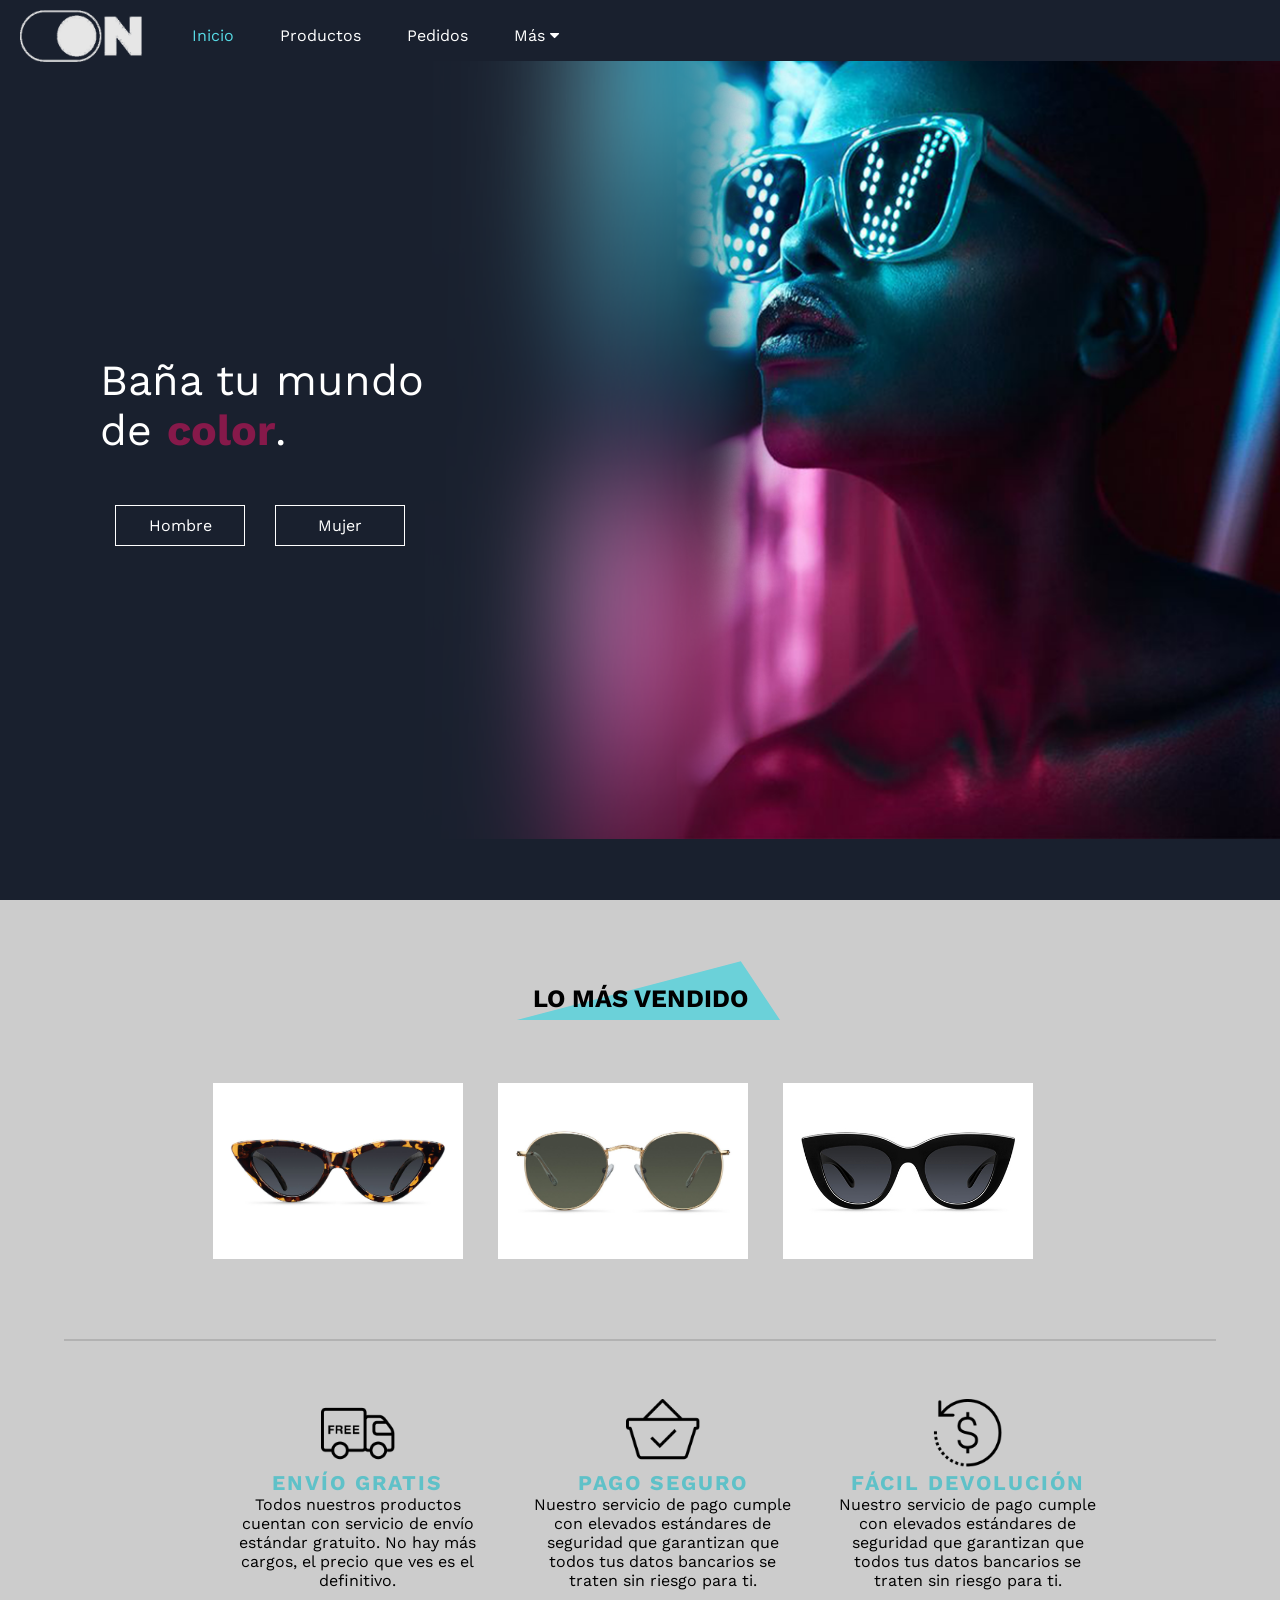
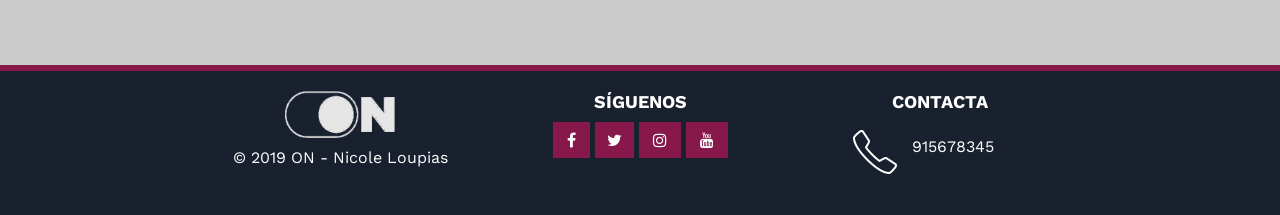
<file: index.html>
<!DOCTYPE html>
<html>
<head>
  
	<title></title>
	<link rel="stylesheet" type="text/css" href="style.css">
  <meta name="viewport" content="width=device-width, initial-scale=1">
  <meta charset="utf-8">
<script
  src="https://code.jquery.com/jquery-3.3.1.min.js"
  integrity="sha256-FgpCb/KJQlLNfOu91ta32o/NMZxltwRo8QtmkMRdAu8="
  crossorigin="anonymous"></script>
<script> 
  $(document).ready(function(){       
   var scroll_start = 0;
   var startchange = $('.contain');
   var offset = 160;
    if (startchange.length){
   $(document).scroll(function() { 
      scroll_start = $(this).scrollTop();
      if(scroll_start > offset) {
          $(".nav").addClass('scroll');
          $(".dropbtn").addClass('scroll');
       } else {
          $('.nav').removeClass('scroll');
       }
   });
    }
});
</script>

</head>
<body>

  <div class="nav">
    <div class="logo">
      <img src="Imagenes/Importantes/logo.png" alt="logo">
    </div>
    <div class="navbar"> 
	 	<a href="landing.html" style="color:#57DBE6">Inicio</a>
 		<a href="productos.html">Productos</a>
 		<a href="pedidos.html">Pedidos</a>
  	<div class="dropdown">
    <button class="dropbtn">Más
      <i class="fa fa-caret-down"></i>
    </button>
    <div class="dropdown-content">
      <a href="quienesSomos.html">Quiénes somos</a>
      <a href="novedades.html">Novedades</a>
    </div>
    </div> 
    </div>
  </div>
  <header>
    <div class="frase">Baña tu mundo de <span class="color">color</span>.</div>
    
    <div class="botones">
   <a href="hombres.html" class="button">Hombre</a>
    <a href="mujeres.html" class="button">Mujer</a>
    </div>
    
  </header>
  <div class="contain">
      <div class="clippy"></div>
      <p>LO MÁS VENDIDO</p>

        

  <div class="fila">
    <div class="fila_interna">

      <div class="producto">
        <div class="producto__media">
          <img class="producto__img" src="Imagenes/Productos/mujer/Gafa_front_02.jpg" alt=""  />
        </div>
        <div class="producto__details">
          <div class="producto__title">
            <a href="producto.html" class="producto_link">COMPRAR</a>
          </div>
        </div>
      </div>

      <div class="producto">
        <div class="producto__media">
          <img class="producto__img" src="Imagenes/Productos/hombre/Gafa_1_Front_169d3aca-ee52-4d53-9484-040efdf339a8.jpg" alt=""  />
        </div>
        <div class="producto__details">
          <div class="producto__title">
            <a href="/" class="producto_link">COMPRAR</a>
          </div>
        </div>
      </div>

      <div class="producto">
        <div class="producto__media">
          <img class="producto__img" src="Imagenes/Productos/mujer/UCF-15S-1085_94_02.jpg" alt=""  />
        </div>
        <div class="producto__details">
          <div class="producto__title">
            <a href="/" class="producto_link">COMPRAR</a>
          </div>
        </div>
      </div>

  </div> 
 </div>
  </div>
<hr>
<div class="container">
<div class="info">
  <img src="Imagenes/Extra/5625f6709776e.png" alt="freeshipping">
  <span class="titleInfo">ENVÍO GRATIS</span>
     <p> Todos nuestros productos
      cuentan con servicio de 
      envío estándar gratuito.
      No hay más cargos, el
      precio que ves es el definitivo.
    </p>
</div>
<div class="info">
    <img src="Imagenes/Extra/icons8-paid-100.png" alt="safe">
  <span class="titleInfo">PAGO SEGURO</span>
     <p> Nuestro servicio de pago
cumple con elevados estándares
de seguridad que garantizan
que todos tus datos bancarios
se traten sin riesgo para ti.
    </p>
</div>
<div class="info">
   <img src="Imagenes/Extra/icons8-transaction-100.png" alt="devolver">
  <span class="titleInfo">FÁCIL DEVOLUCIÓN</span>
     <p> Nuestro servicio de pago
cumple con elevados estándares
de seguridad que garantizan
que todos tus datos bancarios
se traten sin riesgo para ti.
    </p>

</div>
</div>

<footer>
  <div class="columna">
     <img src="Imagenes/Importantes/logo.png" alt="logo" class="logofooter">
    © 2019 ON - Nicole Loupias
  </div>
  <div class="columna">
    <span class="tituloColumna">SÍGUENOS</span>
    <ul class="social-icons">
        <li><a href="http://www.facebook.com" class="social-icon"> <i class="fa fa-facebook"></i></a></li>
        <li><a href="http://www.twitter.com" class="social-icon"> <i class="fa fa-twitter"></i></a></li>
        <li><a href="http://www.instagram.com" class="social-icon"> <i class="fa fa-instagram"></i></a></li>
        <li><a href="http://www.youtube.com" class="social-icon"> <i class="fa fa-youtube"></i></a></li>
    </ul>
  </div>
  <div class="columna">
    <span class="tituloColumna">CONTACTA</span>
  <p><img src="Imagenes/Extra/icons8-phone-100.png" alt="safe" class="telefono">
    <span class="numero">915678345</span></p>
  </div>
</footer>
</body>
</html>
</file>
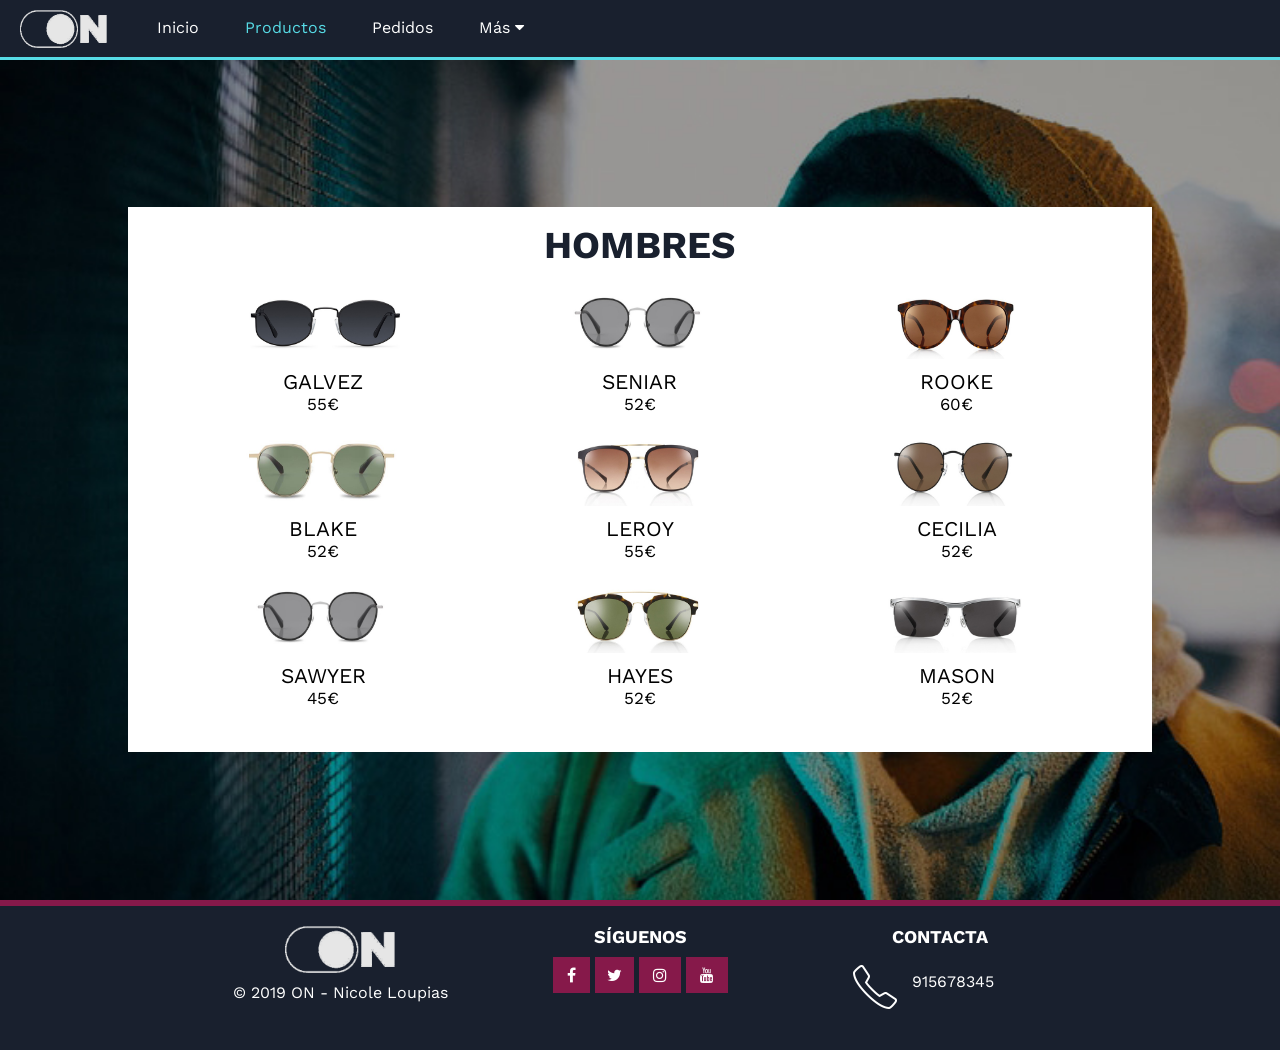
<file: hombres.html>
<!DOCTYPE html>
<html>
<head>
  
	<title></title>
	<link rel="stylesheet" type="text/css" href="hombres.css">
  <meta name="viewport" content="width=device-width, initial-scale=1">
  <meta charset="utf-8">

</head>
<body>

  <div class="nav">
    <div class="logo">
      <img src="Imagenes/Importantes/logo.png" alt="logo">
    </div>
    <div class="navbar"> 
    <a href="index.html" >Inicio</a>
    <a href="productos.html" style="color:#57DBE6">Productos</a>
    <a href="pedidos.html">Pedidos</a>
    <div class="dropdown">
    <button class="dropbtn">Más 
      <i class="fa fa-caret-down"></i>
    </button>
    <div class="dropdown-content">
      <a href="quienesSomos.html" >Quiénes somos</a>
      <a href="novedades.html">Novedades</a>
    </div>
    </div> 
    </div>
  </div>

<section>
  <article>
    <span class="titulo">HOMBRES</span>
     <div class="grid-container">
      <div class="grid-item">
        <div class="item-imagen i1"></div>
        <div class="nombreProducto">GALVEZ</div>
        <div class="precioProducto">55€</div>
      </div>
      <div class="grid-item">
        <div class="item-imagen i2"></div>
        <div class="nombreProducto">SENIAR</div>
        <div class="precioProducto">52€</div>
      </div>
      <div class="grid-item">
        <div class="item-imagen i3"></div>
        <div class="nombreProducto">ROOKE</div>
        <div class="precioProducto">60€</div>
      </div>  
      <div class="grid-item">
        <div class="item-imagen i4"></div>
        <div class="nombreProducto">BLAKE</div>
        <div class="precioProducto">52€</div>
      </div>
      <div class="grid-item">
        <div class="item-imagen i5"></div>
        <div class="nombreProducto">LEROY</div>
        <div class="precioProducto">55€</div>   
      </div>
      <div class="grid-item">
       <div class="item-imagen i6"></div>
        <div class="nombreProducto">CECILIA</div>
        <div class="precioProducto">52€</div>       
      </div>  
      <div class="grid-item">
       <div class="item-imagen i8"></div>
        <div class="nombreProducto">SAWYER</div>
        <div class="precioProducto">45€</div>
      </div>
      <div class="grid-item">
       <div class="item-imagen i7"></div>
        <div class="nombreProducto">HAYES</div>
        <div class="precioProducto">52€</div>
      </div>

      <div class="grid-item">    
       <div class="item-imagen i9"></div>
        <div class="nombreProducto">MASON</div>
        <div class="precioProducto">52€</div>
      </div> 
      <div class="grid-item">
        <div class="item-imagen i1"></div>
        <div class="nombreProducto">CLAIRE</div>
        <div class="precioProducto">55€</div>
      </div>
      <div class="grid-item">
        <div class="item-imagen i2"></div>
        <div class="nombreProducto">SENIAR</div>
        <div class="precioProducto">52€</div>
      </div>
      <div class="grid-item">
       <div class="item-imagen i3"></div>
        <div class="nombreProducto">ROOKE</div>
        <div class="precioProducto">60€</div>
      </div>  
  </div>

  </article>
</section>
<footer>
  <div class="columna">
     <img src="Imagenes/Importantes/logo.png" alt="logo" class="logofooter">
    © 2019 ON - Nicole Loupias
  </div>
  <div class="columna">
    <span class="tituloColumna">SÍGUENOS</span>
    <ul class="social-icons">
        <li><a href="http://www.facebook.com" class="social-icon"> <i class="fa fa-facebook"></i></a></li>
        <li><a href="http://www.twitter.com" class="social-icon"> <i class="fa fa-twitter"></i></a></li>
        <li><a href="http://www.instagram.com" class="social-icon"> <i class="fa fa-instagram"></i></a></li>
        <li><a href="http://www.youtube.com" class="social-icon"> <i class="fa fa-youtube"></i></a></li>
    </ul>
  </div>
  <div class="columna">
    <span class="tituloColumna">CONTACTA</span>
  <p><img src="Imagenes/Extra/icons8-phone-100.png" alt="safe" class="telefono">
    <span class="numero">915678345</span></p>
  </div>
</footer>
</body>
</html>
</file>
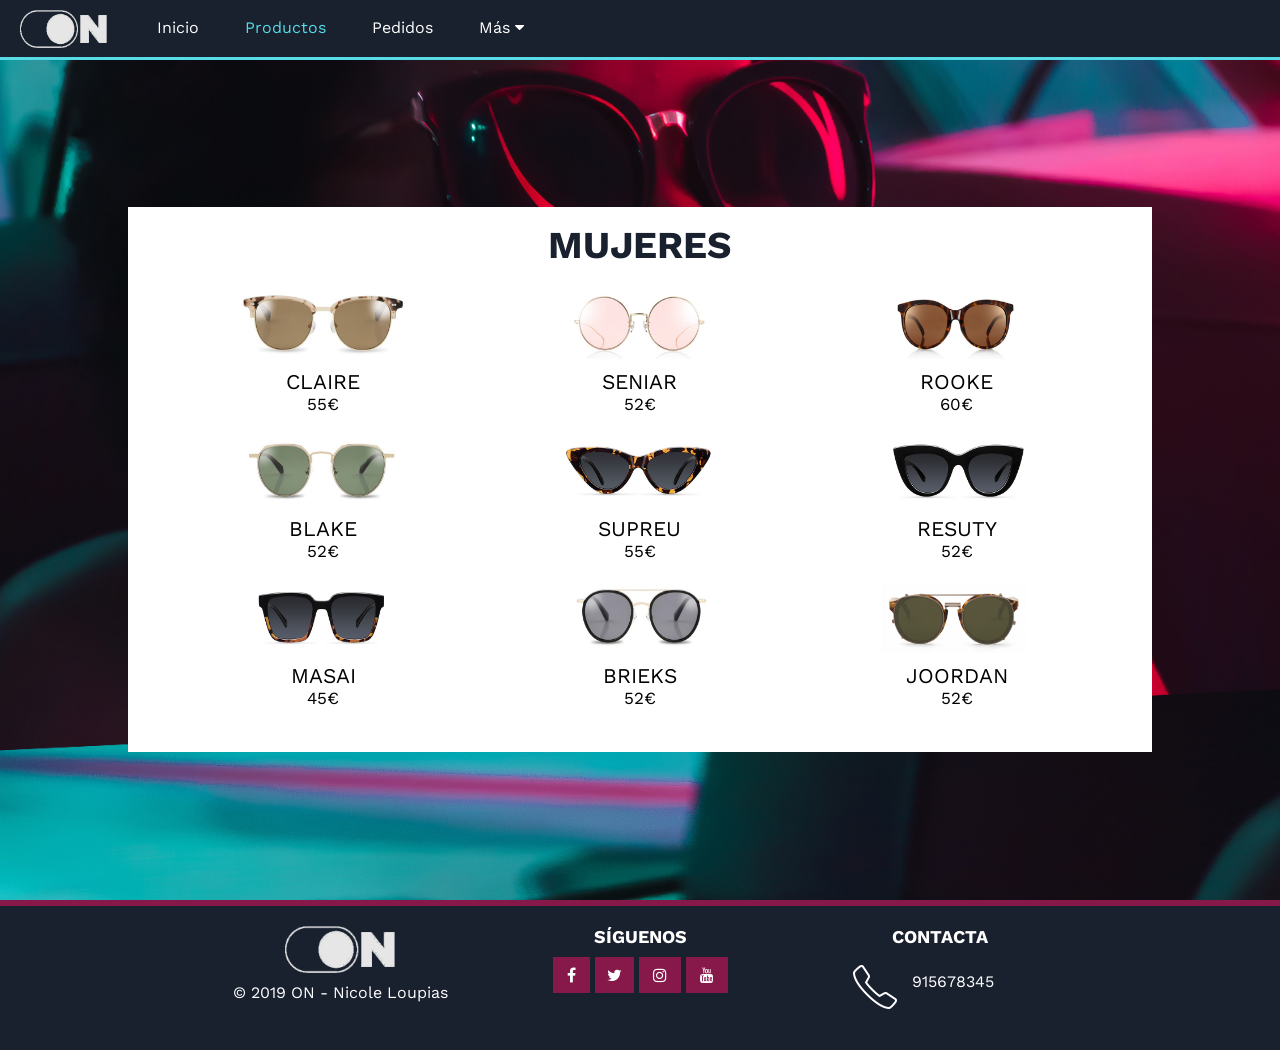
<file: mujeres.html>
<!DOCTYPE html>
<html>
<head>
  
	<title></title>
	<link rel="stylesheet" type="text/css" href="mujeres.css">
  <meta name="viewport" content="width=device-width, initial-scale=1">
  <meta charset="utf-8">

</head>
<body>

  <div class="nav">
    <div class="logo">
      <img src="Imagenes/Importantes/logo.png" alt="logo">
    </div>
    <div class="navbar"> 
    <a href="index.html" >Inicio</a>
    <a href="productos.html" style="color:#57DBE6">Productos</a>
    <a href="pedidos.html">Pedidos</a>
    <div class="dropdown">
    <button class="dropbtn">Más 
      <i class="fa fa-caret-down"></i>
    </button>
    <div class="dropdown-content">
      <a href="quienesSomos.html" >Quiénes somos</a>
      <a href="novedades.html">Novedades</a>
    </div>
    </div> 
    </div>
  </div>

<section>
  <article>
    <span class="titulo">MUJERES</span>
     <div class="grid-container">
      <div class="grid-item">
        <div class="item-imagen i1"></div>
        <div class="nombreProducto">CLAIRE</div>
        <div class="precioProducto">55€</div>
      </div>
      <div class="grid-item">
        <div class="item-imagen i2"></div>
        <div class="nombreProducto">SENIAR</div>
        <div class="precioProducto">52€</div>
      </div>
      <div class="grid-item">
        <div class="item-imagen i3"></div>
        <div class="nombreProducto">ROOKE</div>
        <div class="precioProducto">60€</div>
      </div>  
      <div class="grid-item">
        <div class="item-imagen i4"></div>
        <div class="nombreProducto">BLAKE</div>
        <div class="precioProducto">52€</div>
      </div>
      <div class="grid-item">
        <div class="item-imagen i5"></div>
        <div class="nombreProducto"><a href="producto.html">SUPREU</a></div>
        <div class="precioProducto">55€</div>   
      </div>
      <div class="grid-item">
       <div class="item-imagen i6"></div>
        <div class="nombreProducto">RESUTY</div>
        <div class="precioProducto">52€</div>       
      </div>  
      <div class="grid-item">
       <div class="item-imagen i8"></div>
        <div class="nombreProducto">MASAI</div>
        <div class="precioProducto">45€</div>
      </div>
      <div class="grid-item">
       <div class="item-imagen i7"></div>
        <div class="nombreProducto">BRIEKS</div>
        <div class="precioProducto">52€</div>
      </div>

      <div class="grid-item">    
       <div class="item-imagen i9"></div>
        <div class="nombreProducto">JOORDAN</div>
        <div class="precioProducto">52€</div>
      </div> 
      <div class="grid-item">
        <div class="item-imagen i1"></div>
        <div class="nombreProducto">CLAIRE</div>
        <div class="precioProducto">55€</div>
      </div>
      <div class="grid-item">
        <div class="item-imagen i2"></div>
        <div class="nombreProducto">SENIAR</div>
        <div class="precioProducto">52€</div>
      </div>
      <div class="grid-item">
       <div class="item-imagen i3"></div>
        <div class="nombreProducto">ROOKE</div>
        <div class="precioProducto">60€</div>
      </div>  
</div>

  </article>
</section>
<footer>
  <div class="columna">
     <img src="Imagenes/Importantes/logo.png" alt="logo" class="logofooter">
    © 2019 ON - Nicole Loupias
  </div>
  <div class="columna">
    <span class="tituloColumna">SÍGUENOS</span>
    <ul class="social-icons">
        <li><a href="http://www.facebook.com" class="social-icon"> <i class="fa fa-facebook"></i></a></li>
        <li><a href="http://www.twitter.com" class="social-icon"> <i class="fa fa-twitter"></i></a></li>
        <li><a href="http://www.instagram.com" class="social-icon"> <i class="fa fa-instagram"></i></a></li>
        <li><a href="http://www.youtube.com" class="social-icon"> <i class="fa fa-youtube"></i></a></li>
    </ul>
  </div>
  <div class="columna">
    <span class="tituloColumna">CONTACTA</span>
  <p><img src="Imagenes/Extra/icons8-phone-100.png" alt="safe" class="telefono">
    <span class="numero">915678345</span></p>
  </div>
</footer>
</body>
</html>
</file>
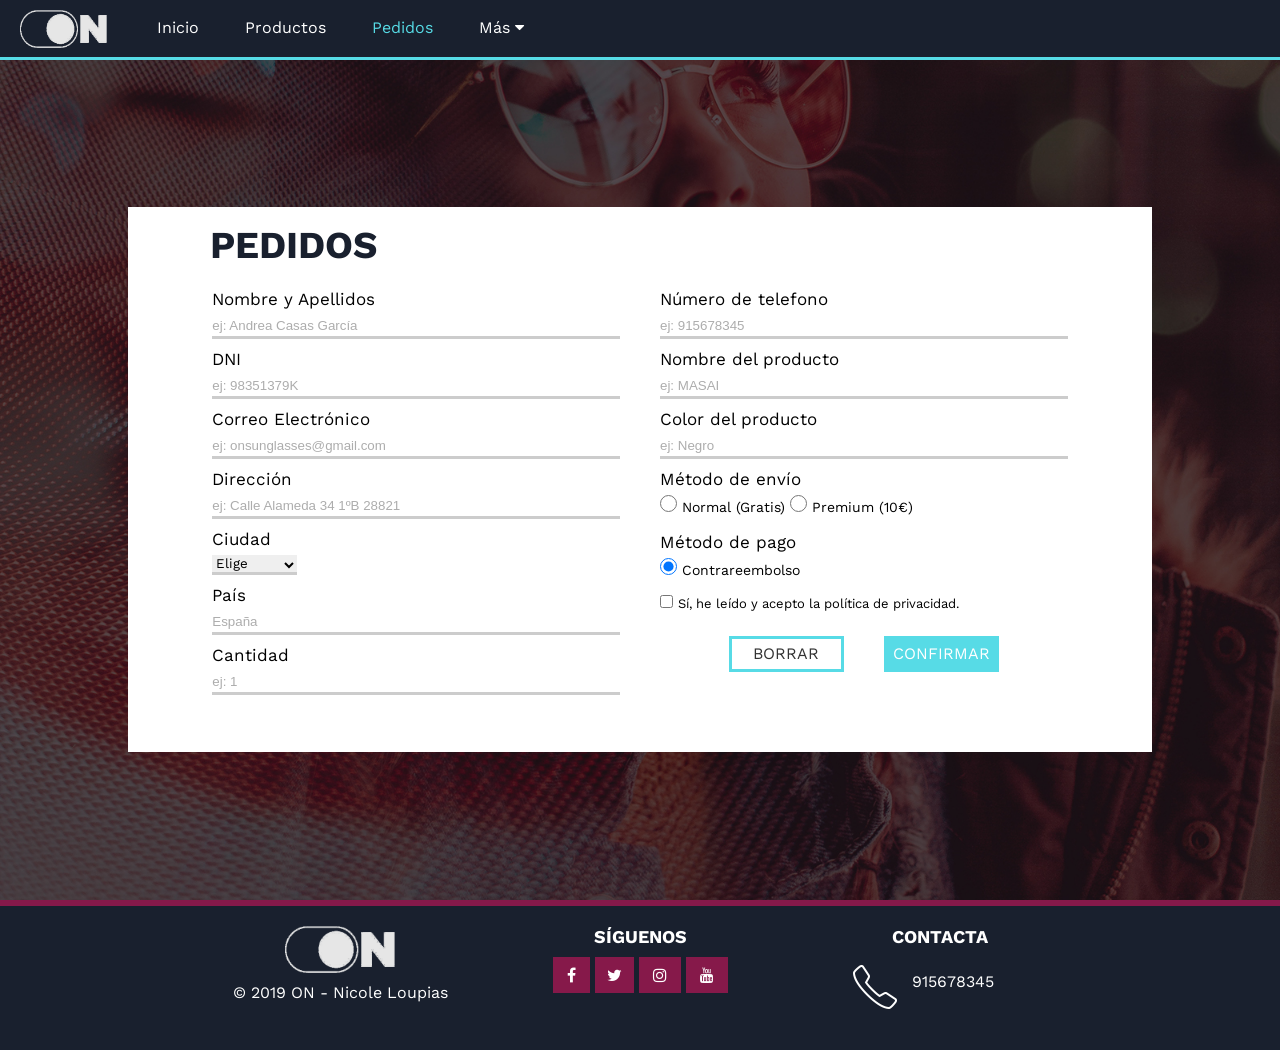
<file: pedidos.html>
<!DOCTYPE html>
<html>
<head>
  
	<title></title>
	<link rel="stylesheet" type="text/css" href="pedidos.css">
  <meta name="viewport" content="width=device-width, initial-scale=1">
  <meta charset="utf-8">

</head>
<body>

  <div class="nav">
    <div class="logo">
      <img src="Imagenes/Importantes/logo.png" alt="logo">
    </div>
    <div class="navbar"> 
    <a href="index.html" >Inicio</a>
    <a href="productos.html">Productos</a>
    <a href="pedidos.html" style="color:#57DBE6">Pedidos</a>
    <div class="dropdown">
    <button class="dropbtn">Más 
      <i class="fa fa-caret-down"></i>
    </button>
    <div class="dropdown-content">
      <a href="quienesSomos.html">Quiénes somos</a>
      <a href="novedades.html">Novedades</a>
    </div>
    </div> 
    </div>
  </div>

<section>
  <article>
    <span class="titulo">PEDIDOS</span>
     <div class="text">
    <form action="pedido.asp" enctype="text/plain" method="get" name="solicitud" target="_blank">

     <div class="izquierda">
     <div class="cabecera"><label for="nombre">Nombre y Apellidos</label></div>
     <input type="text" name="nombre" id="nombre" placeholder="ej: Andrea Casas García" required>

     <div class="cabecera"><label for="dni">DNI</label></div>
    <input type="text" name="dni" id="dni" placeholder="ej: 98351379K" required>

     <div class="cabecera"><label for="correo">Correo Electrónico</label></div>
    <input type="email" name="correo" id="correo" placeholder="ej: onsunglasses@gmail.com" required>

     <div class="cabecera"><label for="direccion">Dirección</label></div>
     <input type="text" name="nombre" id="direccion" placeholder="ej: Calle Alameda 34 1ºB 28821" required>

     <div class="cabecera"><label for="ciudad">Ciudad</label></div>
     <select NAME="ciudad" id="ciudad" required>
     <option value="">Elige</option>
     <option value=”Madrid”>Madrid</option>
     <option value=”Valencia”> Valencia </option>
     <option value=”Barcelona”> Barcelona </option> 
     </select>

     <div class="cabecera"><label for="pais">País</label></div>
     <input type="text" name="pais" id="pais" placeholder="España" required>
     

     <div class="cabecera"><label for="cantidad">Cantidad</label></div>
     <input type="number" name="cantidad" id="cantidad" placeholder="ej: 1" required>
     </div>
   
     <div class="derecha">
      
    <div class="cabecera"><label for="telefono">Número de telefono</label></div>
    <input type="text" name="telefono" id="telefono" placeholder="ej: 915678345" required>

    <div class="cabecera"><label for="producto">Nombre del producto</label></div>
    <input type="text" name="producto" id="producto" placeholder="ej: MASAI" required>

    <div class="cabecera"><label for="color">Color del producto</label></div>
    <input type="text" name="color" id="color" placeholder="ej: Negro" required>

   <div class="cabecera"><label for="envio">Método de envío</label></div>
    <input type="radio" name="envio" value="normal" id="envio"> Normal (Gratis)
    <input type="radio" name="envio" value="premium"> Premium (10€)

    <div class="cabecera"><label for="pago">Método de pago</div>
     <input TYPE="radio" NAME="Contrareembolso" VALUE="Contrareembolso" id="pago" checked> Contrareembolso

     <div class="checkb"><input type="checkbox" name="condiciones" required>Sí, he leído y acepto la política de privacidad.</div>
    

      <div class="botones">
       <input type="reset" name="borrar" value="borrar">
       <input type="submit" name="submit" value="confirmar">

     </div>
     </div>
   </div>
   <div class="clear"></div>
    </form>


</div>

  </article>
</section>

  <footer>
  <div class="columna">
     <img src="Imagenes/Importantes/logo.png" alt="logo" class="logofooter">
    © 2019 ON - Nicole Loupias
  </div>
  <div class="columna">
    <span class="tituloColumna">SÍGUENOS</span>
    <ul class="social-icons">
        <li><a href="http://www.facebook.com" class="social-icon"> <i class="fa fa-facebook"></i></a></li>
        <li><a href="http://www.twitter.com" class="social-icon"> <i class="fa fa-twitter"></i></a></li>
        <li><a href="http://www.instagram.com" class="social-icon"> <i class="fa fa-instagram"></i></a></li>
        <li><a href="http://www.youtube.com" class="social-icon"> <i class="fa fa-youtube"></i></a></li>
    </ul>
  </div>
  <div class="columna">
    <span class="tituloColumna">CONTACTA</span>
  <p><img src="Imagenes/Extra/icons8-phone-100.png" alt="safe" class="telefono">
    <span class="numero">915678345</span></p>
  </div>
</footer>

</body>
</html>
</file>
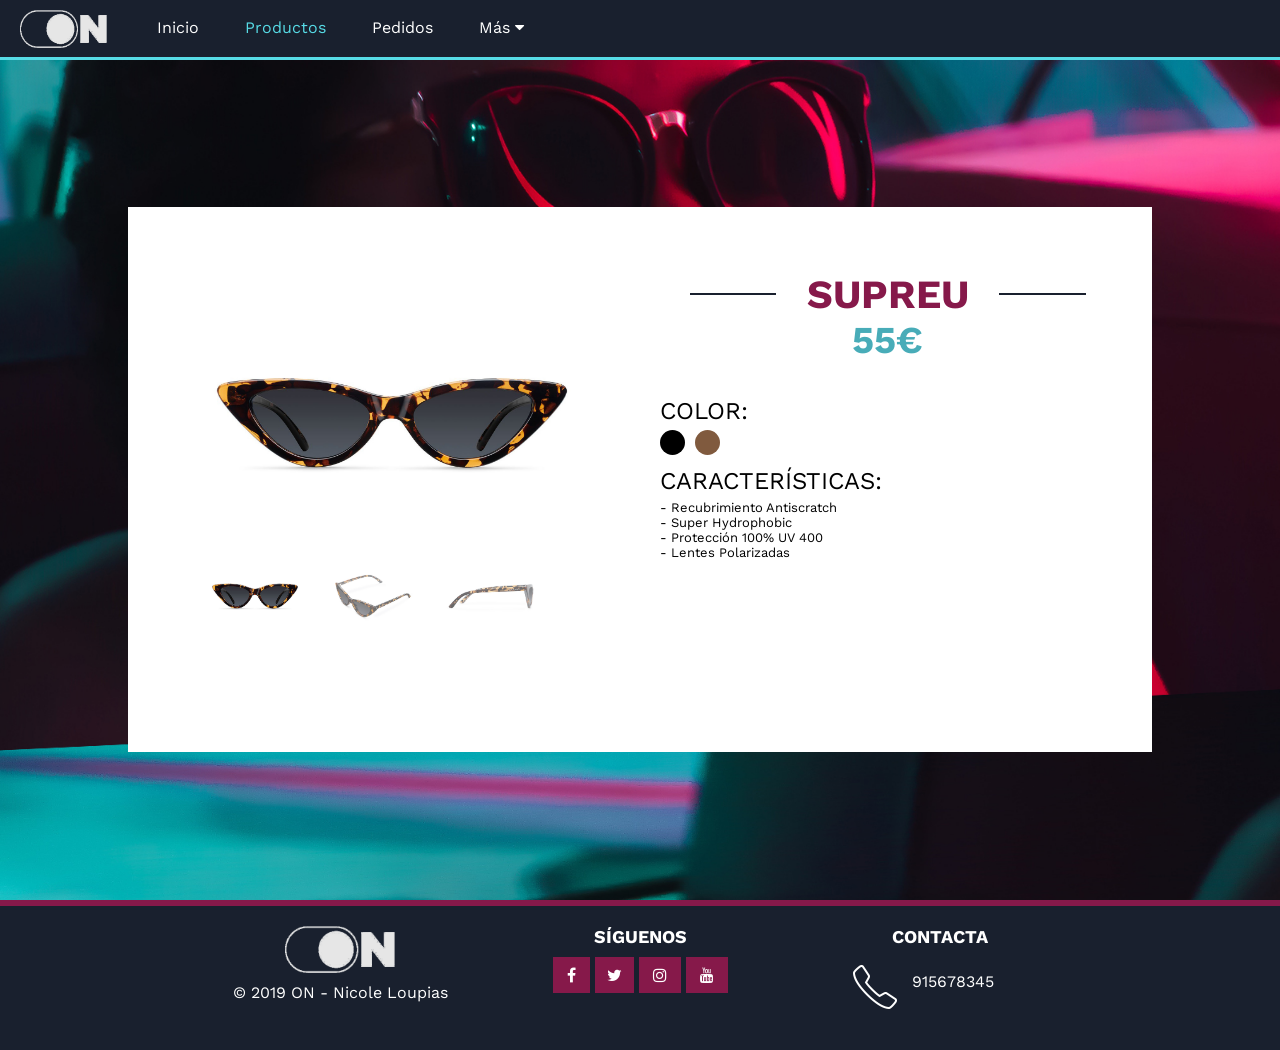
<file: producto.html>
<!DOCTYPE html>
<html>
<head>
  
	<title></title>
	<link rel="stylesheet" type="text/css" href="producto.css">
  <meta name="viewport" content="width=device-width, initial-scale=1">
  <meta charset="utf-8">

</head>
<body>

  <div class="nav">
    <div class="logo">
      <img src="Imagenes/Importantes/logo.png" alt="logo">
    </div>
    <div class="navbar"> 
    <a href="index.html" >Inicio</a>
    <a href="productos.html" style="color:#57DBE6">Productos</a>
    <a href="pedidos.html">Pedidos</a>
    <div class="dropdown">
    <button class="dropbtn">Más 
      <i class="fa fa-caret-down"></i>
    </button>
    <div class="dropdown-content">
      <a href="quienesSomos.html" >Quiénes somos</a>
      <a href="novedades.html">Novedades</a>
    </div>
    </div> 
    </div>
  </div>

<section>
  <article>
    <div class="izquierda">
    <div class="slider">
  <input type="radio" name="slide_switch" id="id1" checked/>
  <label for="id1">
    <img src="Imagenes/Productos/mujer/Gafa_front_02.jpg" />
  </label>
  <img src="Imagenes/Productos/mujer/Gafa_front_02.jpg"/>
  
  <input type="radio" name="slide_switch" id="id2" />
  <label for="id2">
    <img src="Imagenes/Productos/mujer/Gafa_front_03.jpg" />
  </label>
  <img src="Imagenes/Productos/mujer/Gafa_front_03.jpg"/>
  
  <input type="radio" name="slide_switch" id="id3"/>
  <label for="id3">
    <img src="Imagenes/Productos/mujer/Gafa_front_04.jpg" />
  </label>
  <img src="Imagenes/Productos/mujer/Gafa_front_04.jpg"/>

</div>

</div>
    <div class="derecha">
      <hr>
    <h1 class="titulo">SUPREU</h1>
    <div class="precio">55€</div>
    <h2>COLOR:</h2>
    <span class="circulo1"></span>
    <span class="circulo2"></span>
    <div class="clear"></div>
    <h2>CARACTERÍSTICAS:</h2>
    <h3>- Recubrimiento Antiscratch
    <br>- Super Hydrophobic
    <br>- Protección 100% UV 400
    <br>- Lentes Polarizadas
    </div>
 
  </article>
</section>
<footer>
  <div class="columna">
     <img src="Imagenes/Importantes/logo.png" alt="logo" class="logofooter">
    © 2019 ON - Nicole Loupias
  </div>
  <div class="columna">
    <span class="tituloColumna">SÍGUENOS</span>
    <ul class="social-icons">
        <li><a href="http://www.facebook.com" class="social-icon"> <i class="fa fa-facebook"></i></a></li>
        <li><a href="http://www.twitter.com" class="social-icon"> <i class="fa fa-twitter"></i></a></li>
        <li><a href="http://www.instagram.com" class="social-icon"> <i class="fa fa-instagram"></i></a></li>
        <li><a href="http://www.youtube.com" class="social-icon"> <i class="fa fa-youtube"></i></a></li>
    </ul>
  </div>
  <div class="columna">
    <span class="tituloColumna">CONTACTA</span>
  <p><img src="Imagenes/Extra/icons8-phone-100.png" alt="safe" class="telefono">
    <span class="numero">915678345</span></p>
  </div>
</footer>
</body>
</html>
</file>
<file: style.css>
@import url('https://fonts.googleapis.com/css?family=Work+Sans');
@import url(https://cdnjs.cloudflare.com/ajax/libs/font-awesome/4.6.3/css/font-awesome.css);
* {
  margin: 0;
  padding: 0;
  box-sizing: border-box;
}

html {
  min-height: 100vh;
  display: flex;
  flex-direction: row;
  align-items: center;
  width: 100%;
}

body {
  font-family: 'Work Sans', sans-serif;
  width: 100%;
  background-color: #ccc;
}

::-webkit-scrollbar {
  width: 7px;
}


/*la barra entera, el fondo */

::-webkit-scrollbar-track {
  -webkit-box-shadow: inset 0 0 2px rgba(0, 0, 0, 0.3);
  border-radius: 2px;
}


/*lo que sube y baja */

::-webkit-scrollbar-thumb {
  border-radius: 2px;
  -webkit-box-shadow: inset 0 0 2px rgba(0, 0, 0, 0.5);
}

.nav {
  padding-left: 40px;
  padding: 10px;
  position: fixed;
  width: 100%;
  background-color: transparent;
}

.nav.scroll {
  background-color: #19202e;
  z-index: 9999;
  height: 58px;
}

.nav.scroll img {
  width: 87px;
  height: 38px;
}

.nav.scroll a {
  padding-top: 8px;
}

.nav.scroll button {
  padding-top: 8px;
}

.logo {
  float: left;
  margin-top: 0px;
  margin-left: 10px;
  margin-right: 20px;
}

.logo img {
  width: 122px;
  height: 52px;
}

.navbar {
  overflow: hidden;
}

.nav a {
  float: left;
  font-size: 16px;
  color: white;
  text-align: center;
  padding-left: 30px;
  padding-right: 16px;
  padding-top: 16px;
  padding-bottom: 3px;
  text-decoration: none;
}

.nav button {
  padding-top: 16px;
}

.dropdown {
  float: left;
  overflow: hidden;
}

.dropdown .dropbtn {
  font-size: 16px;
  border: none;
  outline: none;
  color: white;
  padding-left: 30px;
  padding-right: 16px;
  background-color: inherit;
  font-family: inherit;
  margin: 0;
}

.navbar a:hover,
.dropdown:hover .dropbtn {
  text-decoration: underline;
}

.dropdown-content {
  background-color: #19202e;
  display: none;
  position: absolute;
  min-width: 160px;
  z-index: 1;
}

.dropdown-content a {
  float: none;
  color: white;
  padding: 10px;
  padding-left: 30px;
  text-decoration: none;
  display: block;
  text-align: left;
}

.dropdown:hover .dropdown-content {
  display: block;
}

header {
  background-color: #19202e;
  background-image: url(Imagenes/Importantes/landing.png);
  background-size: contain;
  background-position: right;
  background-repeat: no-repeat;
  height: 100vh;
  width: 100%;
  display: flex;
  justify-content: center;
  flex-direction: column;
  padding: 65px;
  padding-left: 100px;
  /*parallax*/
  background-attachment: fixed;
}

header .frase {
  width: 330px;
  font-size: 43px;
  color: white;
}

.frase .color {
  color: #86194A;
  font-weight: bold;
}

/*botones de la cabecera*/
header .botones {
  display: flex;
  justify-content: space-around;
  margin-top: 50px;
  width: 320px;
}

/*cada botón*/

.button {
  font-family: 'Work Sans', sans-serif;
  border: 1px solid white;
  padding: 10px;
  width: 130px;
  background-color: transparent;
  color: white;
  text-decoration: none;
  text-align: center;
  -webkit-transition: all 0.3s;
  -moz-transition: all 0.3s;
  -o-transition: all 0.3s;
  -ms-transition: all 0.3s;
  transition: all 0.3s;
}

.button:hover {
  background-color: #fff;
  color: #000;
}

.contain {
  width: 100%;
}


/*lo del triangulo*/
.tituloVendidos {
  display: block;
  margin: auto;
  margin-top: 35px;
}

.clippy {
  display: block;
  margin: auto;
  margin-top: -160px;
  -webkit-clip-path: polygon(86% 79%, 6% 100%, 100% 100%);
  clip-path: polygon(86% 79%, 6% 100%, 100% 100%);
  width: 280px;
  height: 280px;
  background-color: #6BD1D9;
  position: relative;
  z-index: -1;
}

.contain p {
  font-weight: bold;
  font-size: 25px;
  text-align: center;
  margin-top: -36px;
  z-index: 1;
}


/*productos más vendidos*/
.fila {
  overflow: hidden;
  width: 100%;
}

.fila_interna {
  font-size: 0;
  white-space: nowrap;
  margin: 70px 0;
  display: flex;
  justify-content: center;
  padding-bottom: 10px;
}

.producto {
  position: relative;
  display: inline-block;
  width: 250px;
  height: 175.625px;
  margin-right: 35px;
  font-size: 20px;
  transition: 350ms all;
  transform-origin: center;
}

.producto__img {
  width: 250px;
  height: 175.625px;
  object-fit: cover;
}

.producto__details {
  position: absolute;
  bottom: 0;
  left: 0;
  right: 0;
  top: 0;
  font-size: 10px;
  opacity: 0;
  background: linear-gradient(to top, rgba(134, 25, 74, 0.3) 6%, rgba(0, 0, 0, 0) 100%);
  transition: 450ms opacity;
  display: flex;
  justify-content: center;
  align-items: center;
}

.producto:hover .producto__details {
  opacity: 1;
}

.producto__title {
  bottom: 0;
  padding: 10px;
}

.producto_link {
  color: white;
  text-decoration: none;
  background-color: #19202e;
  padding: 13px;
  font-size: 13px;
  transition: all .3s ease-in-out;
}

.producto_link:hover {
  color: #6BD1D9;
}

.fila_interna:hover .producto:hover {
  z-index: 2;
  transform: scale(1.2);
  opacity: 1;
}

hr {
  border: 1px solid #b2b2b2;
  width: 90%;
  margin: auto;
}

/*informacion extra*/
.container {
  width: 100%;
  margin-top: 55px;
  display: flex;
  align-content: center;
  justify-content: center;
  padding-bottom: 75px;
}

.info {
  text-align: center;
  width: 260px;
  margin-left: 45px;
}

.info img {
  display: block;
  margin: auto;
  width: 74px;
  height: 74px;
}

.titleInfo {
  font-weight: bold;
  font-size: 21px;
  color: #5FC1C8;
  letter-spacing: 2px;
}

.containter p {
  margin-top: 10px;
  font-size: 15px;
}

footer {
  color: white;
  width: 100%;
  height: 150px;
  background-color: #19202e;
  border-top: 6px solid #86194A;
  display: flex;
  align-content: center;
  justify-content: center;
}

.columna {
  text-align: center;
  padding: 20px;
  width: 300px;
}

.columna .tituloColumna {
  font-size: 18px;
  font-weight: bold;
}

.columna .telefono {
  width: 50px;
  height: 50px;
  margin-top: 15px;
  margin-left: 40px;
}

.columna .logofooter {
  width: 110px;
  height: 47px;
  display: block;
  margin: auto;
  margin-bottom: 10px;
}

.columna .numero {
  margin-top: -44px;
  display: block;
  margin-left: 102px;
}

.columna p {
  text-align: left;
}

ul {
  padding: 0;
  list-style: none;
  text-align: center;
}

.footer-social-icons {
  width: 350px;
  display: block;
  margin: 0 auto;
}

.social-icon {
  color: #fff;
}

ul.social-icons {
  margin-top: 10px;
}

.social-icons li {
  vertical-align: top;
  display: inline;
  height: 100px;
}

.social-icons a {
  color: #fff;
  text-decoration: none;
}

.fa-facebook {
  padding: 10px 14px;
  -o-transition: .5s;
  -ms-transition: .5s;
  -moz-transition: .5s;
  -webkit-transition: .5s;
  transition: .5s;
  background-color: #86194A;
}

.fa-facebook:hover {
  background-color: #3d5b99;
}

.fa-twitter {
  padding: 10px 12px;
  -o-transition: .5s;
  -ms-transition: .5s;
  -moz-transition: .5s;
  -webkit-transition: .5s;
  transition: .5s;
  background-color: #86194A;
}

.fa-twitter:hover {
  background-color: #00aced;
}

.fa-instagram {
  padding: 10px 14px;
  -o-transition: .5s;
  -ms-transition: .5s;
  -moz-transition: .5s;
  -webkit-transition: .5s;
  transition: .5s;
  background-color: #86194A;
}

.fa-instagram:hover {
  background-color: #eb8231;
}

.fa-youtube {
  padding: 10px 14px;
  -o-transition: .5s;
  -ms-transition: .5s;
  -moz-transition: .5s;
  -webkit-transition: .5s;
  transition: .5s;
  background-color: #86194A;
}

.fa-youtube:hover {
  background-color: #e64a41;
}
</file>
<file: hombres.css>
@import url('https://fonts.googleapis.com/css?family=Work+Sans');
@import url(https://cdnjs.cloudflare.com/ajax/libs/font-awesome/4.6.3/css/font-awesome.css);
* {
  margin: 0;
  padding: 0;
  box-sizing: border-box;
}

html {
  display: flex;
  flex-direction: row;
  align-items: center;
  width: 100%;
}

body {
  font-family: 'Work Sans', sans-serif;
  width: 100%;
  background-color: #ccc;
}

::-webkit-scrollbar {
  width: 7px;
}


/*la barra entera, el fondo */

::-webkit-scrollbar-track {
  -webkit-box-shadow: inset 0 0 2px rgba(0, 0, 0, 0.3);
  border-radius: 2px;
}


/*lo que sube y baja */

::-webkit-scrollbar-thumb {
  border-radius: 2px;
  -webkit-box-shadow: inset 0 0 2px rgba(0, 0, 0, 0.5);
}

.nav {
  padding-left: 40px;
  padding: 10px;
  position: fixed;
  width: 100%;
  background-color: #19202e;
  z-index: 1;
  height: 60px;
  border-bottom: 3px solid #57DBE6;
}

.nav a {
  float: left;
  font-size: 16px;
  color: white;
  text-align: center;
  padding-left: 30px;
  padding-right: 16px;
  padding-top: 8px;
  padding-bottom: 3px;
  text-decoration: none;
}

.nav button {
  padding-top: 8px;
}

.logo {
  float: left;
  margin-top: 0px;
  margin-left: 10px;
  margin-right: 20px;
}

.logo img {
  width: 87px;
  height: 38px;
}

.navbar {
  overflow: hidden;
}

.dropdown {
  float: left;
  overflow: hidden;
}

.dropdown .dropbtn {
  font-family: 'Work Sans', sans-serif;
  background-color: #19202e;
  font-size: 16px;
  border: none;
  outline: none;
  color: white;
  padding-left: 30px;
  padding-right: 16px;
  margin: 0;
}

.navbar a:hover,
.dropdown:hover .dropbtn {
  text-decoration: underline;
}

.dropdown-content {
  background-color: #19202e;
  display: none;
  position: absolute;
  min-width: 160px;
  z-index: 1;
}

.dropdown-content a {
  float: none;
  color: white;
  padding: 10px;
  padding-left: 30px;
  padding-right: 30px;
  text-decoration: none;
  display: block;
  text-align: left;
}

.dropdown:hover .dropdown-content {
  display: block;
}

section {
  width: 100%;
  height: calc(100vh - 58px);
  background-image: url(Imagenes/Importantes/photo-1515205396030-348ce8a426cd.jpg);
  background-size: 100%;
  margin: auto;
  margin-top: 58px;
  display: flex;
  min-height: 609px;
  justify-content: center;
  align-items: center;
}

section article {
  width: 80%;
  height: 545px;
  background-color: white;
  padding: 2.3em;
  padding-top: 16px;
}


/*contenedor de productos*/ 
section article .grid-container {
  height: 90%;
  overflow-y: scroll;
  font-size: 16px;
  display: grid;
  grid-template-columns: auto auto auto;
}


/*cada uno de los productos */
.grid-item {
  margin: auto;
  width: 238px;
  height: 147px;
  padding-top: 10px;
  font-size: 30px;
  text-align: center;
  border: 2px solid white;
  cursor: pointer;
}

.grid-item:hover {
  border: 2px solid #c1c1c1;
}

.titulo {
  color: #19202E;
  font-size: 38px;
  font-weight: bold;
  display: block;
  margin-bottom: 10px;
  text-align: center;
}


.nombreProducto {
  margin-top: 10px;
  font-size: 21px;
  cursor: pointer;
}

.nombreProducto a {
  color: black;
  text-decoration: none;
}

.nombreProducto:hover,
.nombreProducto a:hover {
  color: #510825;
}

.precioProducto {
  font-size: 17px;
}

.item-imagen {
  margin: auto;
  height: 70px;
  width: 170px;
  background-size: 100% 100%;
  cursor: pointer;
  transition: background-image 0.5s ease-in-out;
}


/*fotos de los articulos y fotos que cambia cuando haces hover */
.i1 {
  background-image: url(Imagenes/Productos/hombre/Gafa_front_01.jpg);
}

.i1:hover {
  background-image: url(Imagenes/Productos/hombre/Gafa_tres_cuartos_01_copia.jpg)
}

.i2 {
  background-image: url(Imagenes/Productos/hombre/ALEXL_OQ825_C308_1_grande.jpg);
}

.i2:hover {
  background-image: url(Imagenes/Productos/hombre/ALEXL_OQ825_C308-3_grande.jpg);
}

.i3 {
  background-image: url(Imagenes/Productos/mujer/URF-17S-863_83_02.jpg);
}

.i3:hover {
  background-image: url(Imagenes/Productos/mujer/URF-17S-863_83_01.jpg)
}

.i4 {
  background-image: url(Imagenes/Productos/mujer/BLAKE_OQ520_C641_1_grande.jpg);
}

.i4:hover {
  background-image: url(Imagenes/Productos/mujer/BLAKE_OQ520_C641_2_grande.jpg)
}

.i5 {
  background-image: url(Imagenes/Productos/hombre/MMF-15S-U1121_85_02.jpg);
}

.i5:hover {
  background-image: url(Imagenes/Productos/hombre/MMF-15S-U1121_85_01.jpg)
}

.i6 {
  background-image: url(Imagenes/Productos/hombre/MMF-17S-832_94_02.jpg);
}

.i6:hover {
  background-image: url(Imagenes/Productos/hombre/MMF-17S-832_94_01.jpg)
}

.i8 {
  background-image: url(Imagenes/Productos/hombre/ALEXL_OQ825_C308_1_grande.jpg);
}

.i8:hover {
  background-image: url(Imagenes/Productos/hombre/ALEXL_OQ825_C308-3_grande.jpg)
}

.i7 {
  background-image: url(Imagenes/Productos/hombre/MRF-17S-845_86_02.jpg);
}

.i7:hover {
  background-image: url(Imagenes/Productos/hombre/MRF-17S-845_86_01.jpg)
}

.i9 {
  background-image: url(Imagenes/Productos/hombre/MMN-15S-1001_96_02.jpg);
}

.i9:hover {
  background-image: url(Imagenes/Productos/hombre/MMN-15S-1001_96_03.jpg)
}


footer {
  color: white;
  width: 100%;
  height: 150px;
  background-color: #19202e;
  border-top: 6px solid #86194A;
  display: flex;
  align-content: center;
  justify-content: center;
}

.columna {
  text-align: center;
  padding: 20px;
  width: 300px;
}

.columna .tituloColumna {
  font-size: 18px;
  font-weight: bold;
}

.columna .telefono {
  width: 50px;
  height: 50px;
  margin-top: 15px;
  margin-left: 40px;
}

.columna .logofooter {
  width: 110px;
  height: 47px;
  display: block;
  margin: auto;
  margin-bottom: 10px;
}

.columna .numero {
  margin-top: -44px;
  display: block;
  margin-left: 102px;
}

.columna p {
  text-align: left;
}

ul {
  padding: 0;
  list-style: none;
  text-align: center;
}

.footer-social-icons {
  width: 350px;
  display: block;
  margin: 0 auto;
}

.social-icon {
  color: #fff;
}

ul.social-icons {
  margin-top: 10px;
}

.social-icons li {
  vertical-align: top;
  display: inline;
  height: 100px;
}

.social-icons a {
  color: #fff;
  text-decoration: none;
}

.fa-facebook {
  padding: 10px 14px;
  -o-transition: .5s;
  -ms-transition: .5s;
  -moz-transition: .5s;
  -webkit-transition: .5s;
  transition: .5s;
  background-color: #86194A;
}

.fa-facebook:hover {
  background-color: #3d5b99;
}

.fa-twitter {
  padding: 10px 12px;
  -o-transition: .5s;
  -ms-transition: .5s;
  -moz-transition: .5s;
  -webkit-transition: .5s;
  transition: .5s;
  background-color: #86194A;
}

.fa-twitter:hover {
  background-color: #00aced;
}

.fa-instagram {
  padding: 10px 14px;
  -o-transition: .5s;
  -ms-transition: .5s;
  -moz-transition: .5s;
  -webkit-transition: .5s;
  transition: .5s;
  background-color: #86194A;
}

.fa-instagram:hover {
  background-color: #eb8231;
}

.fa-youtube {
  padding: 10px 14px;
  -o-transition: .5s;
  -ms-transition: .5s;
  -moz-transition: .5s;
  -webkit-transition: .5s;
  transition: .5s;
  background-color: #86194A;
}

.fa-youtube:hover {
  background-color: #e64a41;
}
</file>
<file: mujeres.css>
@import url('https://fonts.googleapis.com/css?family=Work+Sans');
@import url(https://cdnjs.cloudflare.com/ajax/libs/font-awesome/4.6.3/css/font-awesome.css);
* {
  margin: 0;
  padding: 0;
  box-sizing: border-box;
}

html {
  display: flex;
  flex-direction: row;
  align-items: center;
  width: 100%;
}

body {
  font-family: 'Work Sans', sans-serif;
  width: 100%;
  background-color: #ccc;
}

::-webkit-scrollbar {
  width: 7px;
}


/*la barra entera, el fondo */

::-webkit-scrollbar-track {
  -webkit-box-shadow: inset 0 0 2px rgba(0, 0, 0, 0.3);
  border-radius: 2px;
}


/*lo que sube y baja */

::-webkit-scrollbar-thumb {
  border-radius: 2px;
  -webkit-box-shadow: inset 0 0 2px rgba(0, 0, 0, 0.5);
}

.nav {
  padding-left: 40px;
  padding: 10px;
  position: fixed;
  width: 100%;
  background-color: #19202e;
  z-index: 1;
  height: 60px;
  border-bottom: 3px solid #57DBE6;
}

.nav a {
  float: left;
  font-size: 16px;
  color: white;
  text-align: center;
  padding-left: 30px;
  padding-right: 16px;
  padding-top: 8px;
  padding-bottom: 3px;
  text-decoration: none;
}

.nav button {
  padding-top: 8px;
}

.logo {
  float: left;
  margin-top: 0px;
  margin-left: 10px;
  margin-right: 20px;
}

.logo img {
  width: 87px;
  height: 38px;
}

.navbar {
  overflow: hidden;
}

.dropdown {
  float: left;
  overflow: hidden;
}

.dropdown .dropbtn {
  font-family: 'Work Sans', sans-serif;
  background-color: #19202e;
  font-size: 16px;
  border: none;
  outline: none;
  color: white;
  padding-left: 30px;
  padding-right: 16px;
  margin: 0;
}

.navbar a:hover,
.dropdown:hover .dropbtn {
  text-decoration: underline;
}

.dropdown-content {
  background-color: #19202e;
  display: none;
  position: absolute;
  min-width: 160px;
  z-index: 1;
}

.dropdown-content a {
  float: none;
  color: white;
  padding: 10px;
  padding-left: 30px;
  padding-right: 30px;
  text-decoration: none;
  display: block;
  text-align: left;
}

.dropdown:hover .dropdown-content {
  display: block;
}

section {
  width: 100%;
  height: calc(100vh - 58px);
  background-image: url(Imagenes/Importantes/3.jpg);
  background-size: 100%;
  margin: auto;
  margin-top: 58px;
  display: flex;
  min-height: 609px;
  justify-content: center;
  align-items: center;
}

section article {
  width: 80%;
  height: 545px;
  background-color: white;
  padding: 2.3em;
  padding-top: 16px;
}


/*contenedor de articulos*/

section article .grid-container {
  height: 90%;
  overflow-y: scroll;
  font-size: 16px;
  display: grid;
  grid-template-columns: auto auto auto;
}


/*cada uno de los productos */

.grid-item {
  margin: auto;
  width: 238px;
  height: 147px;
  padding-top: 10px;
  font-size: 30px;
  text-align: center;
  border: 2px solid white;
  cursor: pointer;
}

.grid-item:hover {
  border: 2px solid #c1c1c1;
}

.titulo {
  color: #19202E;
  font-size: 38px;
  font-weight: bold;
  display: block;
  margin-bottom: 10px;
  text-align: center;
}

.nombreProducto {
  margin-top: 10px;
  font-size: 21px;
  cursor: pointer;
}

.nombreProducto a {
  color: black;
  text-decoration: none;
}

.nombreProducto:hover,
.nombreProducto a:hover {
  color: #510825;
}

.precioProducto {
  font-size: 17px;
}

.item-imagen {
  margin: auto;
  height: 70px;
  width: 170px;
  background-size: 100% 100%;
  cursor: pointer;
  transition: background-image 0.5s ease-in-out;
}


/*fotos de los articulos y fotos que cambia cuando haces hover */

.i1 {
  background-image: url(Imagenes/Productos/mujer/ASHI-OQ504-C111_Pink_Spice_Sun_grande2.jpg);
}

.i1:hover {
  background-image: url(Imagenes/Productos/mujer/ASHI-OQ504-C111-3_grande.jpg)
}

.i2 {
  background-image: url(Imagenes/Productos/mujer/LMF-18S-855_95_02.jpg);
}

.i2:hover {
  background-image: url(Imagenes/Productos/mujer/LMF-18S-855_95_01.jpg);
}

.i3 {
  background-image: url(Imagenes/Productos/mujer/URF-17S-863_83_02.jpg);
}

.i3:hover {
  background-image: url(Imagenes/Productos/mujer/URF-17S-863_83_01.jpg)
}

.i4 {
  background-image: url(Imagenes/Productos/mujer/BLAKE_OQ520_C641_1_grande.jpg);
}

.i4:hover {
  background-image: url(Imagenes/Productos/mujer/BLAKE_OQ520_C641_2_grande.jpg)
}

.i5 {
  background-image: url(Imagenes/Productos/mujer/Gafa_front_022.jpg);
}

.i5:hover {
  background-image: url(Imagenes/Productos/mujer/Gafa_front_033.jpg)
}

.i6 {
  background-image: url(Imagenes/Productos/mujer/UCF-15S-1085_94_022.jpg);
}

.i6:hover {
  background-image: url(Imagenes/Productos/mujer/UCF-15S-1085_94_01.jpg)
}

.i7 {
  background-image: url(Imagenes/Productos/mujer/VELLA_OQ515_C032-1_1_grande.jpg);
}

.i7:hover {
  background-image: url(Imagenes/Productos/mujer/VELLA_OQ515_C032-3_grande.jpg)
}

.i8 {
  background-image: url(Imagenes/Productos/mujer/Gafa_frontal_01.jpg);
}

.i8:hover {
  background-image: url(Imagenes/Productos/mujer/gafa_tres_cuartos_01.jpg)
}

.i9 {
  background-image: url(Imagenes/Productos/mujer/eh-25-clip-09-f.png);
}

.i9:hover {
  background-image: url(Imagenes/Productos/mujer/eh-25-clip9-o.png)
}

footer {
  color: white;
  width: 100%;
  height: 150px;
  background-color: #19202e;
  border-top: 6px solid #86194A;
  display: flex;
  align-content: center;
  justify-content: center;
}

.columna {
  text-align: center;
  padding: 20px;
  width: 300px;
}

.columna .tituloColumna {
  font-size: 18px;
  font-weight: bold;
}

.columna .telefono {
  width: 50px;
  height: 50px;
  margin-top: 15px;
  margin-left: 40px;
}

.columna .logofooter {
  width: 110px;
  height: 47px;
  display: block;
  margin: auto;
  margin-bottom: 10px;
}

.columna .numero {
  margin-top: -44px;
  display: block;
  margin-left: 102px;
}

.columna p {
  text-align: left;
}

ul {
  padding: 0;
  list-style: none;
  text-align: center;
}

.footer-social-icons {
  width: 350px;
  display: block;
  margin: 0 auto;
}

.social-icon {
  color: #fff;
}

ul.social-icons {
  margin-top: 10px;
}

.social-icons li {
  vertical-align: top;
  display: inline;
  height: 100px;
}

.social-icons a {
  color: #fff;
  text-decoration: none;
}

.fa-facebook {
  padding: 10px 14px;
  -o-transition: .5s;
  -ms-transition: .5s;
  -moz-transition: .5s;
  -webkit-transition: .5s;
  transition: .5s;
  background-color: #86194A;
}

.fa-facebook:hover {
  background-color: #3d5b99;
}

.fa-twitter {
  padding: 10px 12px;
  -o-transition: .5s;
  -ms-transition: .5s;
  -moz-transition: .5s;
  -webkit-transition: .5s;
  transition: .5s;
  background-color: #86194A;
}

.fa-twitter:hover {
  background-color: #00aced;
}

.fa-instagram {
  padding: 10px 14px;
  -o-transition: .5s;
  -ms-transition: .5s;
  -moz-transition: .5s;
  -webkit-transition: .5s;
  transition: .5s;
  background-color: #86194A;
}

.fa-instagram:hover {
  background-color: #eb8231;
}

.fa-youtube {
  padding: 10px 14px;
  -o-transition: .5s;
  -ms-transition: .5s;
  -moz-transition: .5s;
  -webkit-transition: .5s;
  transition: .5s;
  background-color: #86194A;
}

.fa-youtube:hover {
  background-color: #e64a41;
}
COPY TO CLIPBOARD  SELECT ALL
© FreeFormatter.com - FREEFORMATTER is a d/b/a of 10174785 Cana
</file>
<file: pedidos.css>
@import url('https://fonts.googleapis.com/css?family=Work+Sans');
@import url(https://cdnjs.cloudflare.com/ajax/libs/font-awesome/4.6.3/css/font-awesome.css);
* {
  margin: 0;
  padding: 0;
  box-sizing: border-box;
}

html {
  display: flex;
  flex-direction: row;
  align-items: center;
  width: 100%;
}

body {
  font-family: 'Work Sans', sans-serif;
  width: 100%;
  background-color: #ccc;
}

::-webkit-scrollbar {
  width: 7px;
}


/*la barra entera, el fondo */

::-webkit-scrollbar-track {
  -webkit-box-shadow: inset 0 0 2px rgba(0, 0, 0, 0.3);
  border-radius: 2px;
}


/*lo que sube y baja */

::-webkit-scrollbar-thumb {
  border-radius: 2px;
  -webkit-box-shadow: inset 0 0 2px rgba(0, 0, 0, 0.5);
}

.nav {
  padding-left: 40px;
  padding: 10px;
  position: fixed;
  width: 100%;
  background-color: #19202e;
  z-index: 1;
  height: 60px;
  border-bottom: 3px solid #57DBE6;
}

.nav a {
  float: left;
  font-size: 16px;
  color: white;
  text-align: center;
  padding-left: 30px;
  padding-right: 16px;
  padding-top: 8px;
  padding-bottom: 3px;
  text-decoration: none;
}

.nav button {
  padding-top: 8px;
}

.logo {
  float: left;
  margin-top: 0px;
  margin-left: 10px;
  margin-right: 20px;
}

.logo img {
  width: 87px;
  height: 38px;
}

.navbar {
  overflow: hidden;
}

.dropdown {
  float: left;
  overflow: hidden;
}

.dropdown .dropbtn {
  font-family: 'Work Sans', sans-serif;
  background-color: #19202e;
  font-size: 16px;
  border: none;
  outline: none;
  color: white;
  padding-left: 30px;
  padding-right: 16px;
  margin: 0;
}

.navbar a:hover,
.dropdown:hover .dropbtn {
  text-decoration: underline;
}

.dropdown-content {
  background-color: #19202e;
  display: none;
  position: absolute;
  min-width: 160px;
  z-index: 1;
}

.dropdown-content a {
  float: none;
  color: white;
  padding: 10px;
  padding-left: 30px;
  padding-right: 30px;
  text-decoration: none;
  display: block;
  text-align: left;
}

.dropdown:hover .dropdown-content {
  display: block;
}

section {
  width: 100%;
  height: calc(100vh - 58px);
  background-image: url(Imagenes/Importantes/2.jpg);
  background-size: 100%;
  margin: auto;
  margin-top: 58px;
  display: flex;
  min-height: 609px;
  justify-content: center;
  align-items: center;
}

section article {
  width: 80%;
  height: 545px;
  background-color: white;
  padding: 2.3em;
  padding-top: 16px;
}

section article .text {
  font-size: 14px;
  padding: 0 5%;
}

label {
  font-size: 17px;
}

.titulo {
  color: #19202E;
  font-size: 38px;
  font-weight: bold;
  display: block;
  margin-bottom: 22px;
  margin-left: 45px;
}

.izquierda {
  width: 50%;
  float: left;
  padding-right: 20px;
}

.derecha {
  width: 50%;
  float: right;
  padding-left: 20px;
}

.cabecera {
  margin-bottom: 6px;
  display: block;
}

input[type="text"],
input[type="email"],
input[type="number"] {
  background-color: white;
  border-width: 0px;
  border-bottom: 3px solid #ccc;
  height: 24px;
  width: 100%;
  margin-bottom: 10px;
}

input[type="radio"] {
  background-color: white;
  border: 1px solid #ccc;
  margin-bottom: 20px;
  width: 17px;
  height: 17px;
}

input[type="submit"] {
  background-color: #57DBE6;
  color: white;
  border-width: 0px;
  width: 115px;
  height: 36px;
  text-transform: uppercase;
  font-family: 'Work Sans', sans-serif;
  font-size: 16px;
  transition: background-color 0.3s ease;
}

input[type="reset"] {
  background-color: white;
  color: #333333;
  border-width: 0px;
  width: 115px;
  height: 36px;
  text-transform: uppercase;
  font-family: 'Work Sans', sans-serif;
  font-size: 16px;
  border: 3px solid #57DBE6;
  transition: background-color 0.3s ease;
}

select {
  border-width: 0px;
  border-bottom: 3px solid #ccc;
  font-family: 'Work Sans', sans-serif;
  margin-bottom: 10px;
}

.checkb {
  font-size: 13px;
  display: block;
}

input[type="checkbox"] {
  margin-right: 5px;
}

select:active {
  border-bottom: 3px solid #19202E;
}

input[type="text"]:hover,
input[type="number"]:hover {
  border-bottom: 3px solid #19202E;
}

input[type="submit"]:hover {
  background-color: #19202E;
  border-bottom: 3px solid #57DBE6;
  padding-top: 3px;
}

input[type="reset"]:hover {
  border-width: 0px;
  color: white;
  background-color: #19202E;
  border-bottom: 3px solid #57DBE6;
  padding-top: 3px;
}


/*estilo de placeholder para diferentes navegadores */

::-webkit-input-placeholder {
  /* Chrome/Opera/Safari */
  color: #adadad;
}

::-moz-placeholder {
  /* Firefox 19+ */
  color: #adadad;
}

:-ms-input-placeholder {
  /* IE 10+ */
  color: #adadad;
}

:-moz-placeholder {
  /* Firefox 18- */
  color: #adadad;
}

.botones {
  display: flex;
  justify-content: center;
  padding-top: 25px;
}


/*para poner el margen entre los dos botones*/

.botones input:first-child {
  margin-right: 40px;
}

.clear {
  clear: both;
}

footer {
  color: white;
  width: 100%;
  height: 150px;
  background-color: #19202e;
  border-top: 6px solid #86194A;
  display: flex;
  align-content: center;
  justify-content: center;
}

.columna {
  text-align: center;
  padding: 20px;
  width: 300px;
}

.columna .tituloColumna {
  font-size: 18px;
  font-weight: bold;
}

.columna .telefono {
  width: 50px;
  height: 50px;
  margin-top: 15px;
  margin-left: 40px;
}

.columna .logofooter {
  width: 110px;
  height: 47px;
  display: block;
  margin: auto;
  margin-bottom: 10px;
}

.columna .numero {
  margin-top: -44px;
  display: block;
  margin-left: 102px;
}

.columna p {
  text-align: left;
}

ul {
  padding: 0;
  list-style: none;
  text-align: center;
}

.footer-social-icons {
  width: 350px;
  display: block;
  margin: 0 auto;
}

.social-icon {
  color: #fff;
}

ul.social-icons {
  margin-top: 10px;
}

.social-icons li {
  vertical-align: top;
  display: inline;
  height: 100px;
}

.social-icons a {
  color: #fff;
  text-decoration: none;
}

.fa-facebook {
  padding: 10px 14px;
  -o-transition: .5s;
  -ms-transition: .5s;
  -moz-transition: .5s;
  -webkit-transition: .5s;
  transition: .5s;
  background-color: #86194A;
}

.fa-facebook:hover {
  background-color: #3d5b99;
}

.fa-twitter {
  padding: 10px 12px;
  -o-transition: .5s;
  -ms-transition: .5s;
  -moz-transition: .5s;
  -webkit-transition: .5s;
  transition: .5s;
  background-color: #86194A;
}

.fa-twitter:hover {
  background-color: #00aced;
}

.fa-instagram {
  padding: 10px 14px;
  -o-transition: .5s;
  -ms-transition: .5s;
  -moz-transition: .5s;
  -webkit-transition: .5s;
  transition: .5s;
  background-color: #86194A;
}

.fa-instagram:hover {
  background-color: #eb8231;
}

.fa-youtube {
  padding: 10px 14px;
  -o-transition: .5s;
  -ms-transition: .5s;
  -moz-transition: .5s;
  -webkit-transition: .5s;
  transition: .5s;
  background-color: #86194A;
}

.fa-youtube:hover {
  background-color: #e64a41;
}
</file>
<file: producto.css>
@import url('https://fonts.googleapis.com/css?family=Work+Sans');
@import url(https://cdnjs.cloudflare.com/ajax/libs/font-awesome/4.6.3/css/font-awesome.css);
* {
  margin: 0;
  padding: 0;
  box-sizing: border-box;
}

html {
  display: flex;
  flex-direction: row;
  align-items: center;
  width: 100%;
}

body {
  font-family: 'Work Sans', sans-serif;
  width: 100%;
  background-color: #ccc;
}

::-webkit-scrollbar {
  width: 7px;
}


/*la barra entera, el fondo */

::-webkit-scrollbar-track {
  -webkit-box-shadow: inset 0 0 2px rgba(0, 0, 0, 0.3);
  border-radius: 2px;
}


/*lo que sube y baja */

::-webkit-scrollbar-thumb {
  border-radius: 2px;
  -webkit-box-shadow: inset 0 0 2px rgba(0, 0, 0, 0.5);
}

.nav {
  padding-left: 40px;
  padding: 10px;
  position: fixed;
  width: 100%;
  background-color: #19202e;
  z-index: 1;
  height: 60px;
  border-bottom: 3px solid #57DBE6;
}

.nav a {
  float: left;
  font-size: 16px;
  color: white;
  text-align: center;
  padding-left: 30px;
  padding-right: 16px;
  padding-top: 8px;
  padding-bottom: 3px;
  text-decoration: none;
}

.nav button {
  padding-top: 8px;
}

.logo {
  float: left;
  margin-top: 0px;
  margin-left: 10px;
  margin-right: 20px;
}

.logo img {
  width: 87px;
  height: 38px;
}

.navbar {
  overflow: hidden;
}

.dropdown {
  float: left;
  overflow: hidden;
}

.dropdown .dropbtn {
  font-family: 'Work Sans', sans-serif;
  background-color: #19202e;
  font-size: 16px;
  border: none;
  outline: none;
  color: white;
  padding-left: 30px;
  padding-right: 16px;
  margin: 0;
}

.navbar a:hover,
.dropdown:hover .dropbtn {
  text-decoration: underline;
}

.dropdown-content {
  background-color: #19202e;
  display: none;
  position: absolute;
  min-width: 160px;
  z-index: 1;
}

.dropdown-content a {
  float: none;
  color: white;
  padding: 10px;
  padding-left: 30px;
  padding-right: 30px;
  text-decoration: none;
  display: block;
  text-align: left;
}

.dropdown:hover .dropdown-content {
  display: block;
}

section {
  width: 100%;
  height: calc(100vh - 58px);
  background-image: url(Imagenes/Importantes/3.jpg);
  background-size: 100%;
  margin: auto;
  margin-top: 58px;
  display: flex;
  min-height: 609px;
  justify-content: center;
  align-items: center;
}

section article {
  width: 80%;
  min-height: 545px;
  max-height: 600px;
  background-color: white;
  padding: 2.3em;
  padding-top: 16px;
}

article .izquierda {
  width: 50%;
  float: left;
  padding-right: 20px;
}

.slider {
  max-width: 410px;
  width: 100%;
  position: relative;
  /*padding de la foto para bajarla */
  padding-top: 263px;
  margin: 50px auto;
}

.slider>img {
  /*mismo tamaño que la foto para que funcione*/
  max-width: 410px;
  width: 100%;
  height: 300px;
  position: absolute;
  left: 0;
  top: 0;
  transition: all 0.3s;
}

.slider input[name='slide_switch'] {
  display: none;
}

.slider label {
  margin: 18px 0 0 18px;
  float: left;
  cursor: pointer;
  transition: all 0.3s;
  max-width: 25%;
  opacity: 0.6;
}

.slider label img {
  display: block;
  width: 100px;
}


/*para cuando haga click, que se vea la imagen*/

.slider input[name='slide_switch']:checked+label {
  opacity: 1;
}


/*hace que se cambie la imagen inicial, la de abajo y se oculten cuando se haga click*/

.slider input[name='slide_switch']~img {
  opacity: 0;
}


/*esto hace que al hacer click a las fotos de abajo, se activa la foto grande*/

.slider input[name='slide_switch']:checked+label+img {
  max-width: 410px;
  width: 100%;
  height: 300px;
  opacity: 1;
  transform: scale(1);
}

article .derecha {
  width: 50%;
  float: right;
  padding-left: 20px;
  padding-top: 30px;
}

hr {
  margin: auto;
  margin-top: 40px;
  width: 87%;
  border-color: black;
  border: 1px solid #19202e;
}

.titulo {
  display: block;
  font-size: 40px;
  font-weight: bold;
  color: #86194A;
  background-color: white;
  width: 223px;
  margin: auto;
  margin-top: -24px;
  text-align: center;
}

.precio {
  font-size: 38px;
  font-weight: bold;
  color: #48ACB8;
  margin: auto;
  text-align: center;
  margin-bottom: 35px;
}

h2 {
  display: block;
  font-weight: normal;
  margin-bottom: 5px;
  margin-top: 12px;
}

h3 {
  font-size: 13px;
  font-weight: normal;
}

.circulo1 {
  float: left;
  display: block;
  width: 25px;
  height: 25px;
  border-radius: 50%;
  background-color: #000;
  cursor: pointer;
}

.circulo2 {
  margin-left: 10px;
  float: left;
  display: block;
  width: 25px;
  height: 25px;
  border-radius: 50%;
  background-color: #805A3E;
  cursor: pointer;
}

.clear {
  clear: both;
}

footer {
  color: white;
  width: 100%;
  height: 150px;
  background-color: #19202e;
  border-top: 6px solid #86194A;
  display: flex;
  align-content: center;
  justify-content: center;
}

.columna {
  text-align: center;
  padding: 20px;
  width: 300px;
}

.columna .tituloColumna {
  font-size: 18px;
  font-weight: bold;
}

.columna .telefono {
  width: 50px;
  height: 50px;
  margin-top: 15px;
  margin-left: 40px;
}

.columna .logofooter {
  width: 110px;
  height: 47px;
  display: block;
  margin: auto;
  margin-bottom: 10px;
}

.columna .numero {
  margin-top: -44px;
  display: block;
  margin-left: 102px;
}

.columna p {
  text-align: left;
}

ul {
  padding: 0;
  list-style: none;
  text-align: center;
}

.footer-social-icons {
  width: 350px;
  display: block;
  margin: 0 auto;
}

.social-icon {
  color: #fff;
}

ul.social-icons {
  margin-top: 10px;
}

.social-icons li {
  vertical-align: top;
  display: inline;
  height: 100px;
}

.social-icons a {
  color: #fff;
  text-decoration: none;
}

.fa-facebook {
  padding: 10px 14px;
  -o-transition: .5s;
  -ms-transition: .5s;
  -moz-transition: .5s;
  -webkit-transition: .5s;
  transition: .5s;
  background-color: #86194A;
}

.fa-facebook:hover {
  background-color: #3d5b99;
}

.fa-twitter {
  padding: 10px 12px;
  -o-transition: .5s;
  -ms-transition: .5s;
  -moz-transition: .5s;
  -webkit-transition: .5s;
  transition: .5s;
  background-color: #86194A;
}

.fa-twitter:hover {
  background-color: #00aced;
}

.fa-instagram {
  padding: 10px 14px;
  -o-transition: .5s;
  -ms-transition: .5s;
  -moz-transition: .5s;
  -webkit-transition: .5s;
  transition: .5s;
  background-color: #86194A;
}

.fa-instagram:hover {
  background-color: #eb8231;
}

.fa-youtube {
  padding: 10px 14px;
  -o-transition: .5s;
  -ms-transition: .5s;
  -moz-transition: .5s;
  -webkit-transition: .5s;
  transition: .5s;
  background-color: #86194A;
}

.fa-youtube:hover {
  background-color: #e64a41;
}
</file>
